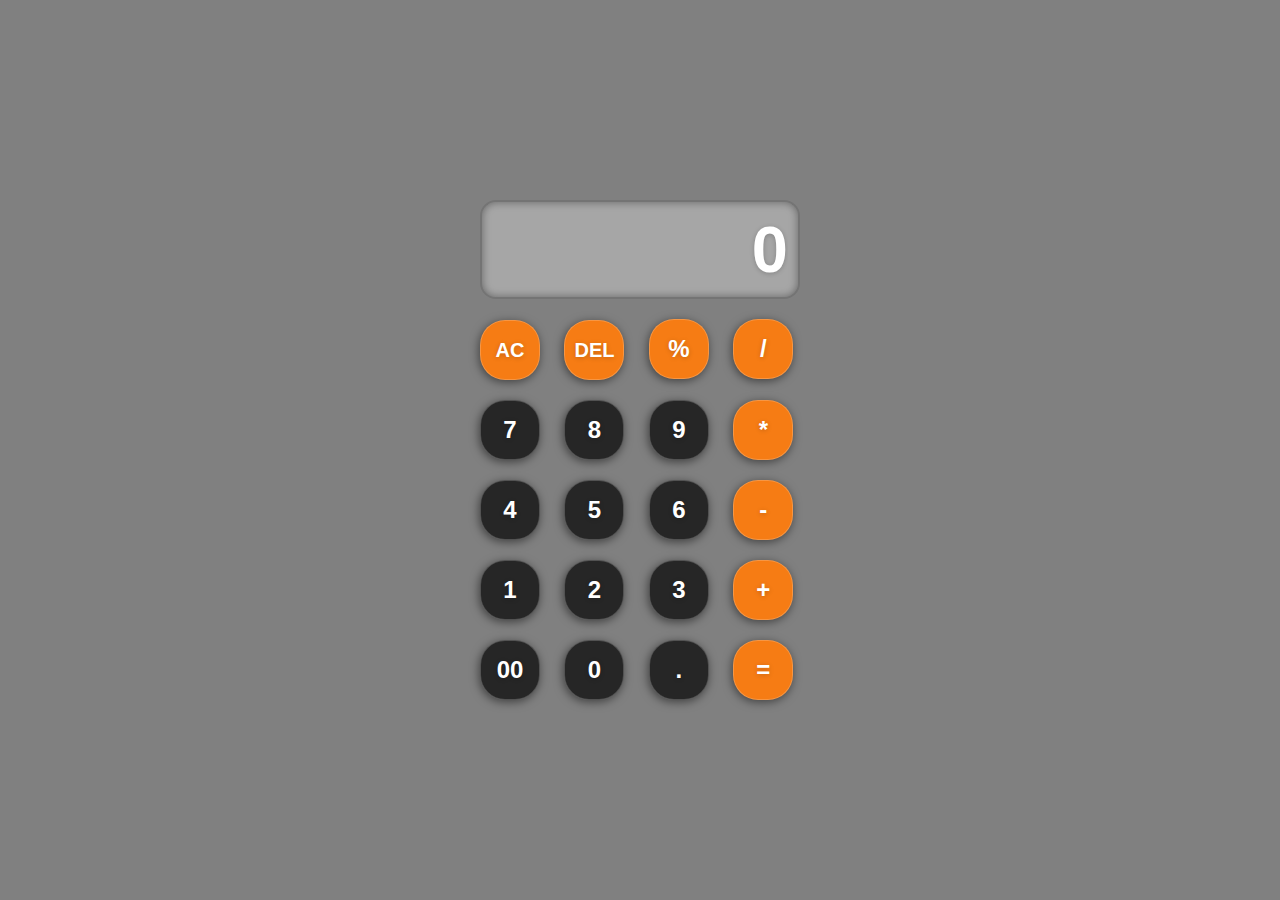
<file: index.html>
<!DOCTYPE html>
<html lang="en">
<head>
    <meta charset="UTF-8">
    <meta name="viewport" content="width=device-width, initial-scale=1.0">
    <title>Calculator</title>
    <link rel="stylesheet" href="style.css">
</head>
<body>
    <div class="calculator">
        <input type="text" placeholder="0" id="inputBox" readonly>
        <div>
            <button class="operator ac">AC</button>
            <button class="operator del">DEL</button>
            <button class="operator">%</button>
            <button class="operator">/</button>
        </div>
        <div>
            <button>7</button>
            <button>8</button>
            <button >9</button>
            <button class="operator" >*</button>
        </div>
        <div>
            <button>4</button>
            <button>5</button>
            <button>6</button>
            <button class="operator">-</button>
        </div>
        <div>
            <button>1</button>
            <button>2</button>
            <button>3</button>
            <button class="operator">+</button>
        </div>
        <div>
            <button>00</button>
            <button>0</button>
            <button>.</button>
            <button class="operator">=</button>
        </div>
    </div>
    <script src="script.js"></script>
</body>
</html>
</file>
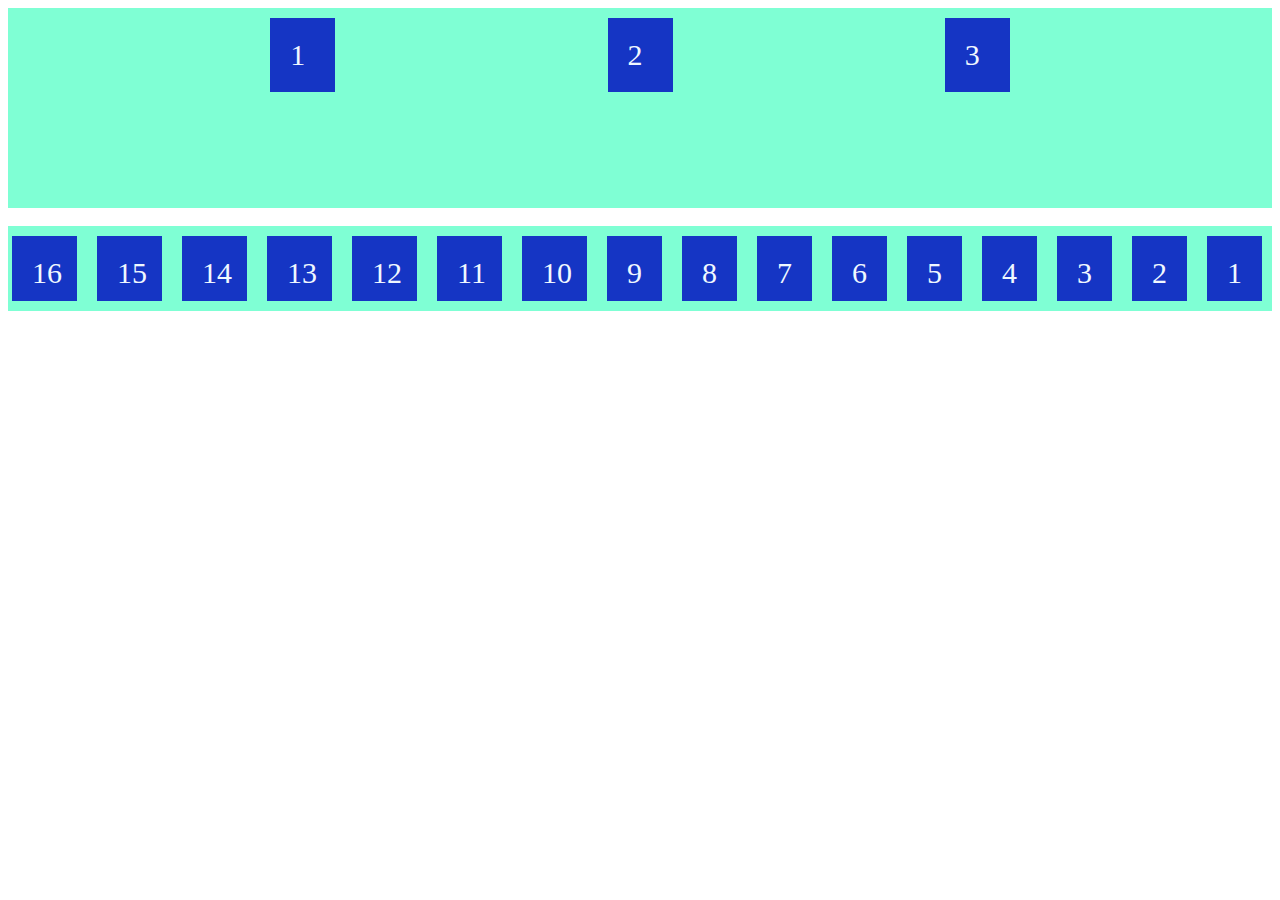
<file: flexprac.html>
<!DOCTYPE html>
<html lang="en">
<head>
    <meta charset="UTF-8">
    <meta name="viewport" content="width=device-width, initial-scale=1.0">
    <title>Document</title>
    <style>
        #content{
            display: flex;
            height: 200px;
            background-color: aquamarine;
            justify-content: space-evenly;
            align-items: baseline;
        }
        #content > div{
            width: 25px;
            /* height: 25px; */
            color: aliceblue;
            background-color: #1535c4;
            margin: 10px;
            padding: 20px;
            font-size: 30px;
        }
        .flex-container{
            display: flex;
            background-color: aquamarine;
            flex-direction: row-reverse;
        }
        .flex-container > div{
            width: 25px;
            height: 25px;
            color: aliceblue;
            background-color: #1535c4;
            margin: 10px;
            padding: 20px;
            font-size: 30px;
        }
    </style>
</head>
<body>
    <div id="content">
        <div>1</div>
        <div>2</div>
        <div>3</div>
    </div>
    <br>
    <div class="flex-container">
        <div>1</div>
        <div>2</div>
        <div>3</div>
        <div>4</div>
        <div>5</div>
        <div>6</div>
        <div>7</div>
        <div>8</div>
        <div>9</div>
        <div>10</div>
        <div>11</div>
        <div>12</div>
        <div>13</div>
        <div>14</div>
        <div>15</div>
        <div>16</div>
        <div>17</div>
        <div>18</div>
        <div>19</div>
        <div>20</div>
        <div>21</div>
    </div>
</body>
</html>
</file>
<file: style.css>
*{
    margin: 0;
    padding: 0;
    box-sizing: border-box;
    font-family: sans-serif;
    font-weight: bold;
}
body{
    width: 100%;
    height: 100vh;
    display: flex;
    justify-content: center;
    align-items: center;
    background: grey;
}
input{
    width: 320px;
    padding: 10px;
    margin: 10px;
    background-color: rgba(255, 255, 255, 0.3);
    box-shadow: inset 0px 0px 8px rgba(0, 0, 0, 0.4);
    font-size: 65px;
    text-align: right;
    color: rgba(0, 0, 0, 0.7);
    border: 2px solid rgba(0, 0, 0, 0.3);
    border-radius: 16px;
    text-shadow: 0px 1px 5px rgba(0, 0, 0, 0.2);
}
input::placeholder{
    color: #fff;
}
button{
    width: 60px;
    height: 60px;
    margin: 10px;
    color: #fff;
    background: rgba(0, 0, 0, 0.7);
    font-size: 24px;
    cursor: pointer;
    border: 1px solid rgba(255, 255, 255, 0.2);
    border-radius: 25px;
    text-shadow: 0px 1px 5px rgba(0, 0, 0, 0.2);
    box-shadow: -1px 2px 10px rgba(0, 0, 0, 0.5);
}
.ac,.del{
    font-size: 20px;
}
button:hover{
    color: #fff;
    background-color: #f67c14;
}
.equalBtn,.operator{
    background-color: #f67c14;
}
</file>
